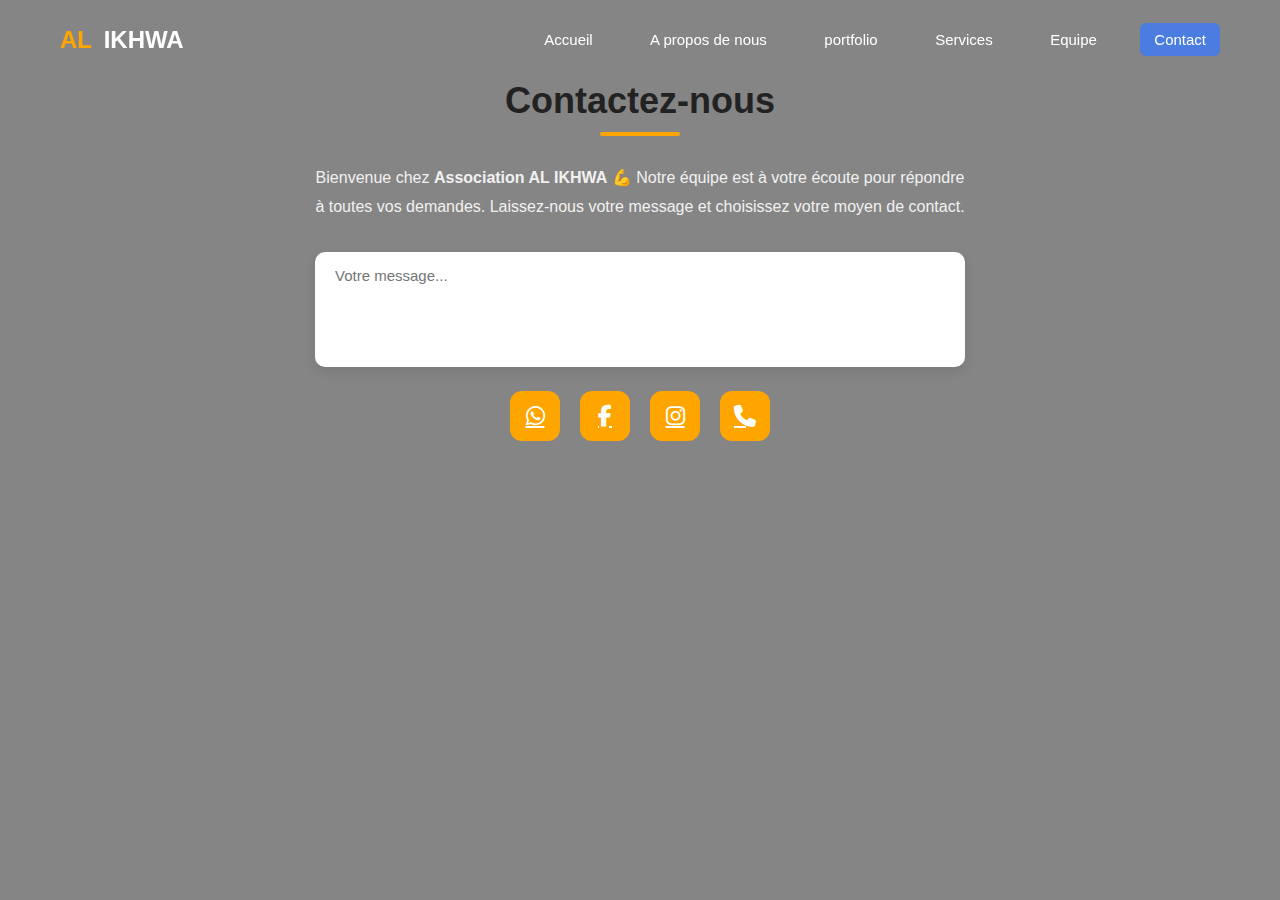
<file: contact.html>
<!DOCTYPE html>
<html lang="en">
<head>
    <meta charset="UTF-8">
    <title>fitness soufiane</title>
    <link rel="stylesheet" href="style.css">
    <link rel="stylesheet" href="https://cdnjs.cloudflare.com/ajax/libs/font-awesome/6.4.0/css/all.min.css">
    <link rel="stylesheet" href="https://cdnjs.cloudflare.com/ajax/libs/font-awesome/6.4.0/css/all.min.css">

</head>
<body>

    <!-- Navbar -->
    <header class="navbar">
        <div class="logo">
            <span class="icon">AL</span> IKHWA
        </div>

        <nav>
            <a href="index.html">Accueil</a>
           <a href="apropos.html">A propos de nous</a>
           <a href="portfolio.html">portfolio</a>
            <a href="servise.html">Services</a>
            <a href="equipe.html">Equipe</a>
            <a href="contact.html" class="btn-support">Contact </a>
        </nav>
    </header>

<section class="contact">
    <h2>Contactez-nous</h2>

    <p class="contact-text">
      Bienvenue chez <b>Association AL IKHWA</b> 💪  
      Notre équipe est à votre écoute pour répondre à toutes vos demandes.
      Laissez-nous votre message et choisissez votre moyen de contact.
    </p>

    <textarea id="message" placeholder="Votre message..." rows="5"></textarea>

    <div class="contact-icons">
        <a href="#" onclick="sendWhatsApp()"><i class="fab fa-whatsapp"></i></a>
        <a href="#" onclick="sendFacebook()"><i class="fab fa-facebook-f"></i></a>
        <a href="#" onclick="sendInstagram()"><i class="fab fa-instagram"></i></a>
        <a href="#" onclick="makeCall()"><i class="fas fa-phone"></i></a>
    </div>
</section>

<script>
function getMessage() {
  return document.getElementById("message").value.trim();
}

function sendWhatsApp() {
  let msg = getMessage();
  if (!msg) { alert("Veuillez écrire un message d'abord!"); return; }
  let phone = "212696476340"; // رقمك واتساب
  window.open(`https://wa.me/${phone}?text=${encodeURIComponent(msg)}`, "_blank");
}

function sendFacebook() {
  let msg = getMessage();
  if (!msg) { alert("Veuillez écrire un message d'abord!"); return; }
  // ملاحظة: إرسال رسالة مباشرة عبر الرابط Facebook غير ممكن رسمياً، غادي نحط الرابط للمحادثة العامة
  window.open(`https://www.facebook.com/messages/t/YourPageID`, "_blank");
}

function sendInstagram() {
  alert("Instagram لا يسمح بإرسال الرسائل مباشرة من الرابط. استخدم الرابط لمراسلة الحساب: https://instagram.com/YourProfile");
}

function makeCall() {
  let phone = "+212600000000"; // رقم المكالمة
  window.location.href = `tel:${phone}`;
}
</script>



    </body>
</html>
</file>
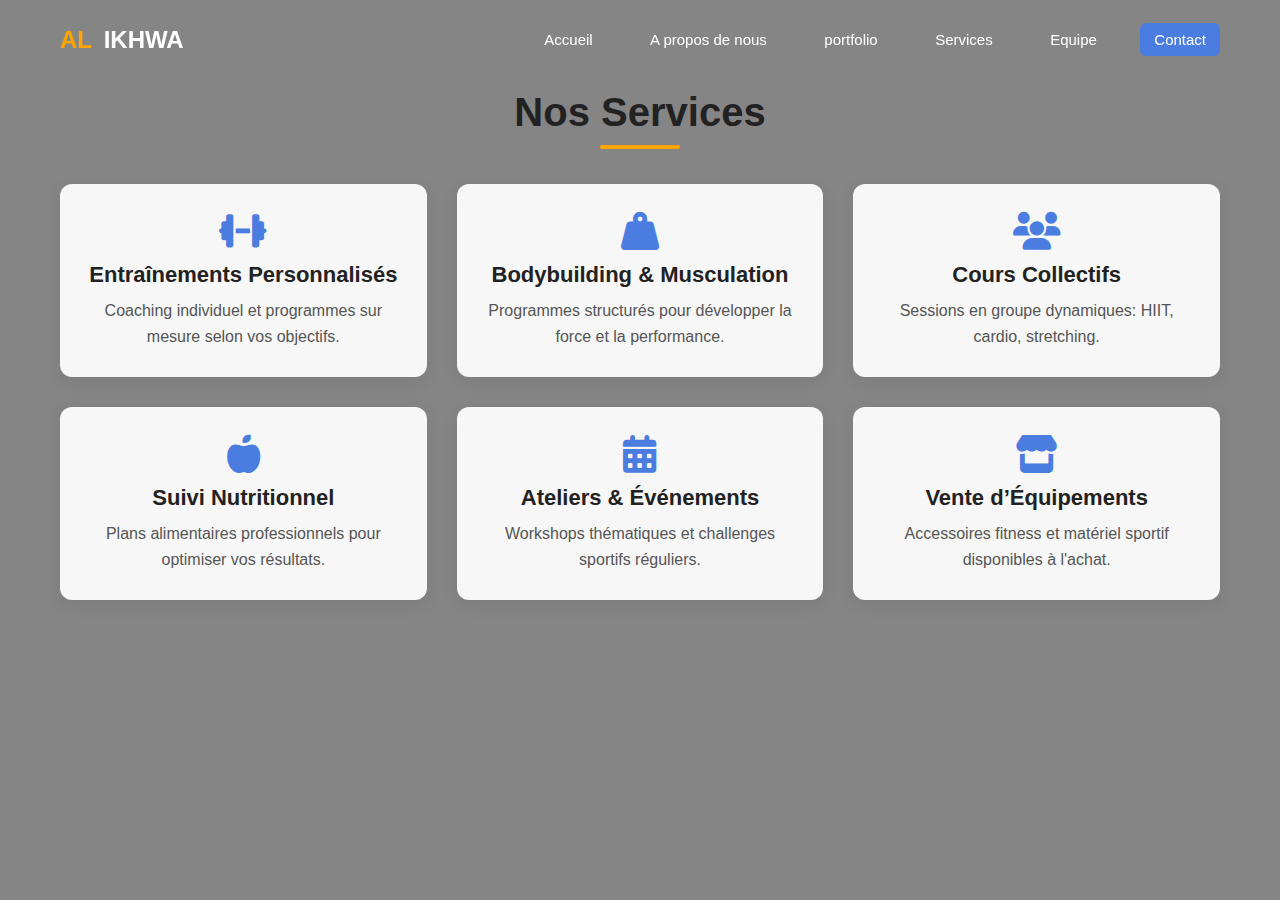
<file: servise.html>
<!DOCTYPE html>
<html lang="en">
<head>
    <meta charset="UTF-8">
    <title>fitness soufiane</title>
    <link rel="stylesheet" href="style.css">
    <link rel="stylesheet" href="https://cdnjs.cloudflare.com/ajax/libs/font-awesome/6.4.0/css/all.min.css">
    <link rel="stylesheet" href="https://cdnjs.cloudflare.com/ajax/libs/font-awesome/6.4.0/css/all.min.css">

</head>
<body>

    <!-- Navbar -->
    <header class="navbar">
        <div class="logo">
            <span class="icon">AL</span> IKHWA
        </div>

        <nav>
            <a href="index.html">Accueil</a>
           <a href="apropos.html">A propos de nous</a>
           <a href="portfolio.html">portfolio</a>
            <a href="servise.html">Services</a>
            <a href="equipe.html">Equipe</a>
            <a href="contact.html" class="btn-support">Contact </a>
        </nav>
    </header>
    

<section class="services" id="services">
    <div class="container">
        <h2>Nos Services</h2>

        <div class="services-grid">

            <div class="service-item">
                <i class="fa-solid fa-dumbbell"></i>
                <h3>Entraînements Personnalisés</h3>
                <p>Coaching individuel et programmes sur mesure selon vos objectifs.</p>
            </div>

            <div class="service-item">
                <i class="fa-solid fa-weight-hanging"></i>
                <h3>Bodybuilding & Musculation</h3>
                <p>Programmes structurés pour développer la force et la performance.</p>
            </div>

            <div class="service-item">
                <i class="fa-solid fa-users"></i>
                <h3>Cours Collectifs</h3>
                <p>Sessions en groupe dynamiques: HIIT, cardio, stretching.</p>
            </div>

            <div class="service-item">
                <i class="fa-solid fa-apple-alt"></i>
                <h3>Suivi Nutritionnel</h3>
                <p>Plans alimentaires professionnels pour optimiser vos résultats.</p>
            </div>

            <div class="service-item">
                <i class="fa-solid fa-calendar-alt"></i>
                <h3>Ateliers & Événements</h3>
                <p>Workshops thématiques et challenges sportifs réguliers.</p>
            </div>

            <div class="service-item">
                <i class="fa-solid fa-store"></i>
                <h3>Vente d’Équipements</h3>
                <p>Accessoires fitness et matériel sportif disponibles à l'achat.</p>
            </div>

        </div>
    </div>
</section>

</body>
</html>
</file>
<file: style.css>
/* ===== Global ===== */
* {
    margin: 0;
    padding: 0;
    box-sizing: border-box;
    font-family: Arial, Helvetica, sans-serif;
}

body {
    font-family: Arial, sans-serif;
    background: #868585;
    margin: 0;
}

/* ===== Navbar ===== */
.navbar {
    position: fixed;
    top: 0;
    left: 0;
    width: 100%;
    padding: 20px 60px;
    height: 80px; /* hauteur navbar */
    display: flex;
    justify-content: space-between;
    align-items: center;
    background: transparent;
    z-index: 999;
}

.navbar nav a {
    position: relative;
    padding: 8px 14px;
    border-radius: 6px;
    transition: 0.3s ease;
    color: white;
    text-decoration: none;
    margin-left: 25px;
    font-size: 15px;
}

.navbar nav a:hover {
    background: orange;
    color: white;
}

.logo {
    color: white;
    font-size: 24px;
    font-weight: bold;
}

.logo .icon {
    color: orange;
    font-weight: bold;
    margin-right: 5px;
}

.btn-support {
    background: #4b7de0;
    padding: 10px 18px;
    border-radius: 6px;
    color: white;
    transition: 0.3s ease;
}

.btn-support:hover {
    background: orange;
}

/* Hero Section */
.hero {
    height: 100vh;
    background: url("image/c s.jpeg") center/cover no-repeat;
    position: relative;
    padding-top: 100px; /* باش المحتوى مايتغطاش من Navbar */
}

.overlay {
    position: absolute;
    inset: 0;
    background: rgba(0,0,0,0.55);
}

.hero-content {
    position: relative;
    color: white;
    max-width: 600px;
    padding: 65px 60px;
}

.hero-content h1 {
    font-size: 48px;
    line-height: 1.2;
    margin-bottom: 20px;
}

.hero-content h1 span {
    color: orange;
}

.hero-content p {
    font-size: 14px;
    line-height: 1.8;
    margin-bottom: 30px;
    color: #ddd;
}

/* Hero Buttons */
.buttons a {
    text-decoration: none;
    padding: 14px 25px;
    border-radius: 6px;
    margin-right: 15px;
    font-size: 14px;
    display: inline-block;
    transition: all 0.3s ease;
}

.buttons a:hover {
    transform: translateY(-5px);
    box-shadow: 0 10px 25px rgba(0,0,0,0.3);
}

.btn-green {
    background: #4b7de0;
    color: white;
}

.btn-orange {
    background: orange;
    color: white;
}

/* ===== Sections Global Scroll Offset ===== */
section {
    scroll-margin-top: 100px; /* fix scroll offset men navbar */
}

/* ===== About Section ===== */
.about {
    padding: 100px 60px;
    background: #868585;
    color: #333;
}

.about .container {
    max-width: 1200px;
    margin: auto;
}

.about h1 {
    font-size: 38px;
    font-weight: 700;
    text-align: center;
    margin-bottom: 40px;
    color: #222;
}

.about h1::after {
    content: "";
    width: 80px;
    height: 4px;
    background: orange;
    display: block;
    margin: 12px auto 28px auto;
    border-radius: 3px;
}

.about-item {
    display: grid;
    grid-template-columns: 1fr 1fr;
    gap: 30px;
    align-items: center;
    margin-bottom: 60px;
    background: #fff;
    border-radius: 12px;
    box-shadow: 0 4px 15px rgba(0,0,0,0.08);
    overflow: hidden;
    transition: transform 0.3s ease, box-shadow 0.3s ease;
}

.about-item:hover {
    transform: translateY(-5px);
    box-shadow: 0 8px 28px rgba(0,0,0,0.15);
}

.about-img img {
    width: 100%;
    height: auto;
    object-fit: cover;
    transition: transform 0.4s ease, box-shadow 0.4s ease;
    box-shadow: 0 5px 15px rgba(0, 0, 0, 0.1);
}

.about-img img:hover {
    transform: translateY(-10px) scale(1.04);
    box-shadow: 0 14px 30px rgba(0, 0, 0, 0.2);
}

.about-text {
    padding: 18px 30px;
}

.about-text h2 {
    font-size: 24px;
    color: #4b7de0;
    margin-bottom: 10px;
    font-weight: 700;
    text-align: center;
    transition: color 0.3s ease;
}

.about-text p {
    font-size: 17px;
    line-height: 1.7;
    color: #555;
}

.about-item:hover .about-text h2 {
    color: orange;
}

.about-item.reverse {
    direction: rtl;
}

.about-item.reverse .about-text {
    text-align: right;
}

@media (max-width: 992px) {
    .about-item {
        grid-template-columns: 1fr;
        text-align: center;
    }
    .about-item.reverse {
        direction: ltr;
    }
}

/* ===== Services ===== */
.services {
    padding: 90px 60px;
    background: #868585;
    color: #333;
    text-align: center;
}

.services h2 {
    font-size: 40px;
    font-weight: bold;
    color: #222;
    margin-bottom: 30px;
    position: relative;
}

.services h2::after {
    content: "";
    width: 80px;
    height: 4px;
    background: orange;
    display: block;
    margin: 10px auto 28px auto;
    border-radius: 3px;
}

.services-grid {
    display: grid;
    grid-template-columns: repeat(auto-fit, minmax(280px, 1fr));
    gap: 30px;
    margin-top: 35px;
}

.service-item {
    background: #f7f7f7;
    border-radius: 12px;
    padding: 28px 22px;
    box-shadow: 0 5px 18px rgba(0,0,0,0.07);
    transition: transform 0.4s ease, box-shadow 0.4s ease;
}

.service-item:hover {
    transform: translateY(-8px);
    box-shadow: 0 10px 32px rgba(0,0,0,0.15);
}

.service-item i {
    font-size: 38px;
    color: #4b7de0;
    margin-bottom: 12px;
    display: block;
    transition: color 0.3s ease, transform 0.3s ease;
}

.service-item h3 {
    font-size: 22px;
    font-weight: 700;
    margin-bottom: 10px;
    color: #222;
}

.service-item p {
    font-size: 16px;
    color: #555;
    line-height: 1.6;
}

.service-item:hover i,
.service-item:hover h3 {
    color: orange;
    transform: scale(1.07);
}

@media (max-width: 768px) {
    .services {
        padding: 70px 30px;
    }
    .services h2 {
        font-size: 34px;
    }
}

/* ===== Team Section ===== */
.team {
  padding: 90px 20px;
  text-align: center;
}

.team h2 {
  font-size: 36px;
  margin-bottom: 40px;
  color: #222;
  font-weight: bold;
  position: relative;
}

.team h2::after {
    content: "";
    width: 80px;
    height: 4px;
    background: orange;
    display: block;
    margin: 10px auto 28px auto;
    border-radius: 3px;
}

.team-container {
  display: flex;
  justify-content: center;
  gap: 30px;
  flex-wrap: wrap;
}

.team-card {
  background: #fff;
  width: 300px;
  padding: 25px 15px;
  border-radius: 18px;
  position: relative;
  overflow: hidden;
  transition: transform 0.4s, box-shadow 0.4s;
}

.team-card:hover {
  transform: translateY(-8px);
  box-shadow: 0 8px 30px rgba(0,0,0,0.15);
}

.color-bar {
  position: absolute;
  top: 0;
  left: -50%;
  width: 200%;
  height: 6px;
  background: linear-gradient(90deg,#ff512f,#0066ff,#00c6ff,#f77062);
  transition: background 0.5s ease;
}

.team-card:hover .color-bar {
  background: linear-gradient(90deg,#00c6ff,#f77062,orange,#0066ff);
}

.team-card img {
  width: 100%;
  height: 350px;
  object-fit: cover;
  border-radius: 10px;
  margin-top: 20px;
  transition: transform 0.4s, box-shadow 0.4s;
}

.team-card:hover img {
  transform: scale(1.07);
  box-shadow: 0 8px 20px rgba(0,0,0,0.25);
}

.team-card h3 {
  margin: 15px 0 5px;
  color: #4b7de0;
  font-weight: bold;
  font-size: 22px;
}

.team-card p {
  color: #555;
  font-size: 14px;
}

.social {
  margin-top: 12px;
  display: flex;
  justify-content: center;
  gap: 14px;
}

.social a {
  display: inline-block;
  width: 38px;
  height: 38px;
  line-height: 38px;
  border-radius: 8px;
  background: orange;
  color: #333;
  font-size: 18px;
  transition: 0.4s ease;
}

.social a:hover {
  background: linear-gradient(45deg, #ff512f, #0066ff);
  color: #fff;
  transform: rotate(360deg) scale(1.25);
}

@media (max-width: 768px) {
  .team-card {
    width: 260px;
  }
  .team-card img {
    height: 260px;
  }
  .social a {
    font-size: 16px;
  }
}

/* ===== Portfolio ===== */
.portfolio-section {
  padding: 80px 20px;
  background-color: #868585;
  text-align: center;
}

.section-title {
  font-size: 2.5em;
  margin-bottom: 50px;
  color: #333;
}
.section-title::after {
  content: "";
  width: 80px;
  height: 4px;
  background: orange;
  display: block;
  margin: 10px auto 0 auto;
  border-radius: 3px;
}

.portfolio-filters {
  margin-bottom: 30px;
}

.filter-btn {
  background: none;
  border: 2px solid orange;
  color: #f7f8fa;
  padding: 10px 20px;
  margin: 5px;
  border-radius: 30px;
  cursor: pointer;
  transition: all 0.3s ease;
}

.filter-btn.active,
.filter-btn:hover {
  background-color: #4b7de0;
  color: white;
}

.portfolio-grid {
  display: grid;
  grid-template-columns: repeat(auto-fit, minmax(240px, 1fr));
  gap: 20px;
}

.portfolio-item {
  position: relative;
  height: 250px;
  overflow: hidden;
  border-radius: 10px;
  transition: transform 0.3s ease, opacity 0.3s ease;
}

.portfolio-item img {
  width: 100%;
  height: 100%;
  object-fit: cover;
}

.portfolio-item .overlay {
  position: absolute;
  inset: 0;
  background-color: rgba(46, 145, 250, 0.689);
  color: white;
  opacity: 0;
  transition: opacity 0.3s ease;
  display: flex;
  justify-content: center;
  align-items: center;
  flex-direction: column;
}

.portfolio-item:hover .overlay {
  opacity: 1;
}

.portfolio-item.hide {
  display: none;
}

/* ===== Contact Section ===== */
.contact {
  padding: 80px 20px;
  background-color: #868585;
  text-align: center;
}

.contact h2 {
  font-size: 36px;
  color: #222;
  font-weight: bold;
  margin-bottom: 20px;
  position: relative;
}

.contact h2::after {
  content: "";
  width: 80px;
  height: 4px;
  background: orange;
  display: block;
  margin: 10px auto 28px auto;
  border-radius: 3px;
}

.contact-text {
  max-width: 650px;
  margin: 0 auto 30px;
  font-size: 16px;
  color: #f1f1f1;
  line-height: 1.8;
  text-align: center;
}

.contact textarea {
  width: 100%;
  max-width: 650px;
  padding: 15px 20px;
  border-radius: 10px;
  border: none;
  resize: none;
  font-size: 15px;
  margin-bottom: 20px;
  outline: none;
  box-shadow: 0 4px 12px rgba(0,0,0,0.1);
}

.contact-icons {
  display: flex;
  justify-content: center;
  gap: 20px;
  margin-bottom: 20px;
}

.contact-icons a {
  display: flex;
  justify-content: center;
  align-items: center;
  width: 50px;
  height: 50px;
  background: orange;
  color: #fff;
  border-radius: 12px;
  font-size: 22px;
  transition: all 0.4s ease;
}

.contact-icons a:hover {
  background: linear-gradient(45deg, #ff512f, #0066ff);
  transform: rotate(360deg) scale(1.2);
  color: #fff;
}

.contact button {
  padding: 12px 30px;
  font-size: 16px;
  border: none;
  border-radius: 8px;
  background-color: #4b7de0;
  color: #fff;
  cursor: pointer;
  transition: all 0.3s ease;
}

.contact button:hover {
  background-color: orange;
  transform: translateY(-3px);
}

/* ===== Responsive Global ===== */
@media (max-width: 768px) {
    section {
        scroll-margin-top: 120px; /* Navbar bigger in mobile */
    }
}





/* ===== Feature Video Section ===== */
.feature-video {
    padding: 80px 20px;
    background: #868585;
}

.feature-video .container {
    max-width: 1200px;
    margin: auto;
}

.video-text {
    display: flex;
    align-items: center;
    gap: 40px;
    flex-wrap: wrap;
}

.video-text video {
    width: 100%;
    max-width: 650px;
    border-radius: 15px;
    box-shadow: 0 8px 30px rgba(0,0,0,0.3);
}

.video-text .text {
    flex: 1;
    color: #f1f1f1;
}

.video-text .text h2 {
    font-size: 36px;
    color: #4b7de0;
    margin-bottom: 20px;
}

.video-text .text p {
    font-size: 16px;
    line-height: 1.8;
    color: #fff;
}

/* Instagram Icon */
.insta-icon {
    display: inline-flex;
    align-items: center;
    gap: 10px;
    margin-top: 20px;
    padding: 10px 50px;
    background: orange;
    color: #fff;
    border-radius: 10px;
    text-decoration: none;
    font-weight: bold;
    transition: all 0.3s ease;
}

.insta-icon i {
    font-size: 20px;
}

.insta-icon:hover {
    background: linear-gradient(45deg, #ff512f, #0066ff);
    transform: scale(1.1);
}

/* Responsive */
@media (max-width: 992px) {
    .video-text {
        flex-direction: column;
        text-align: center;
    }
    .video-text .text {
        margin-top: 20px;
    }
}
</file>
